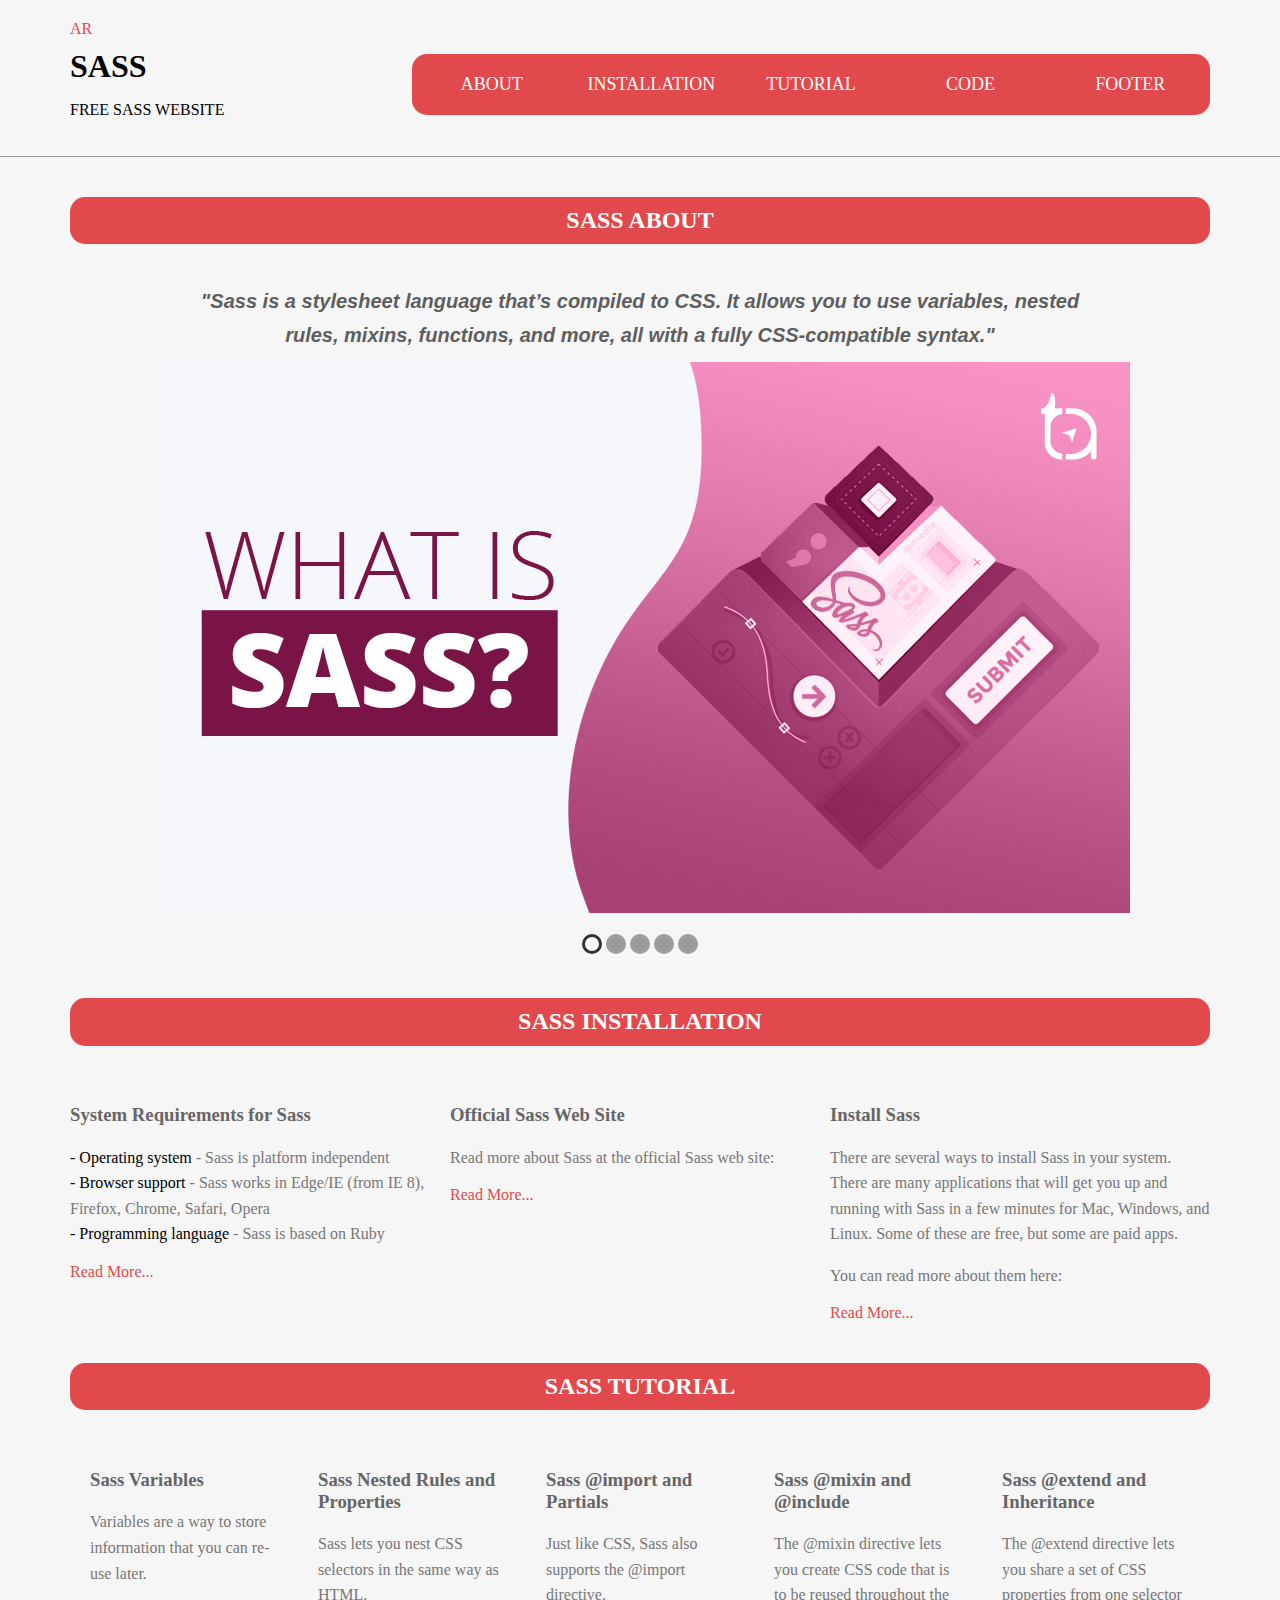
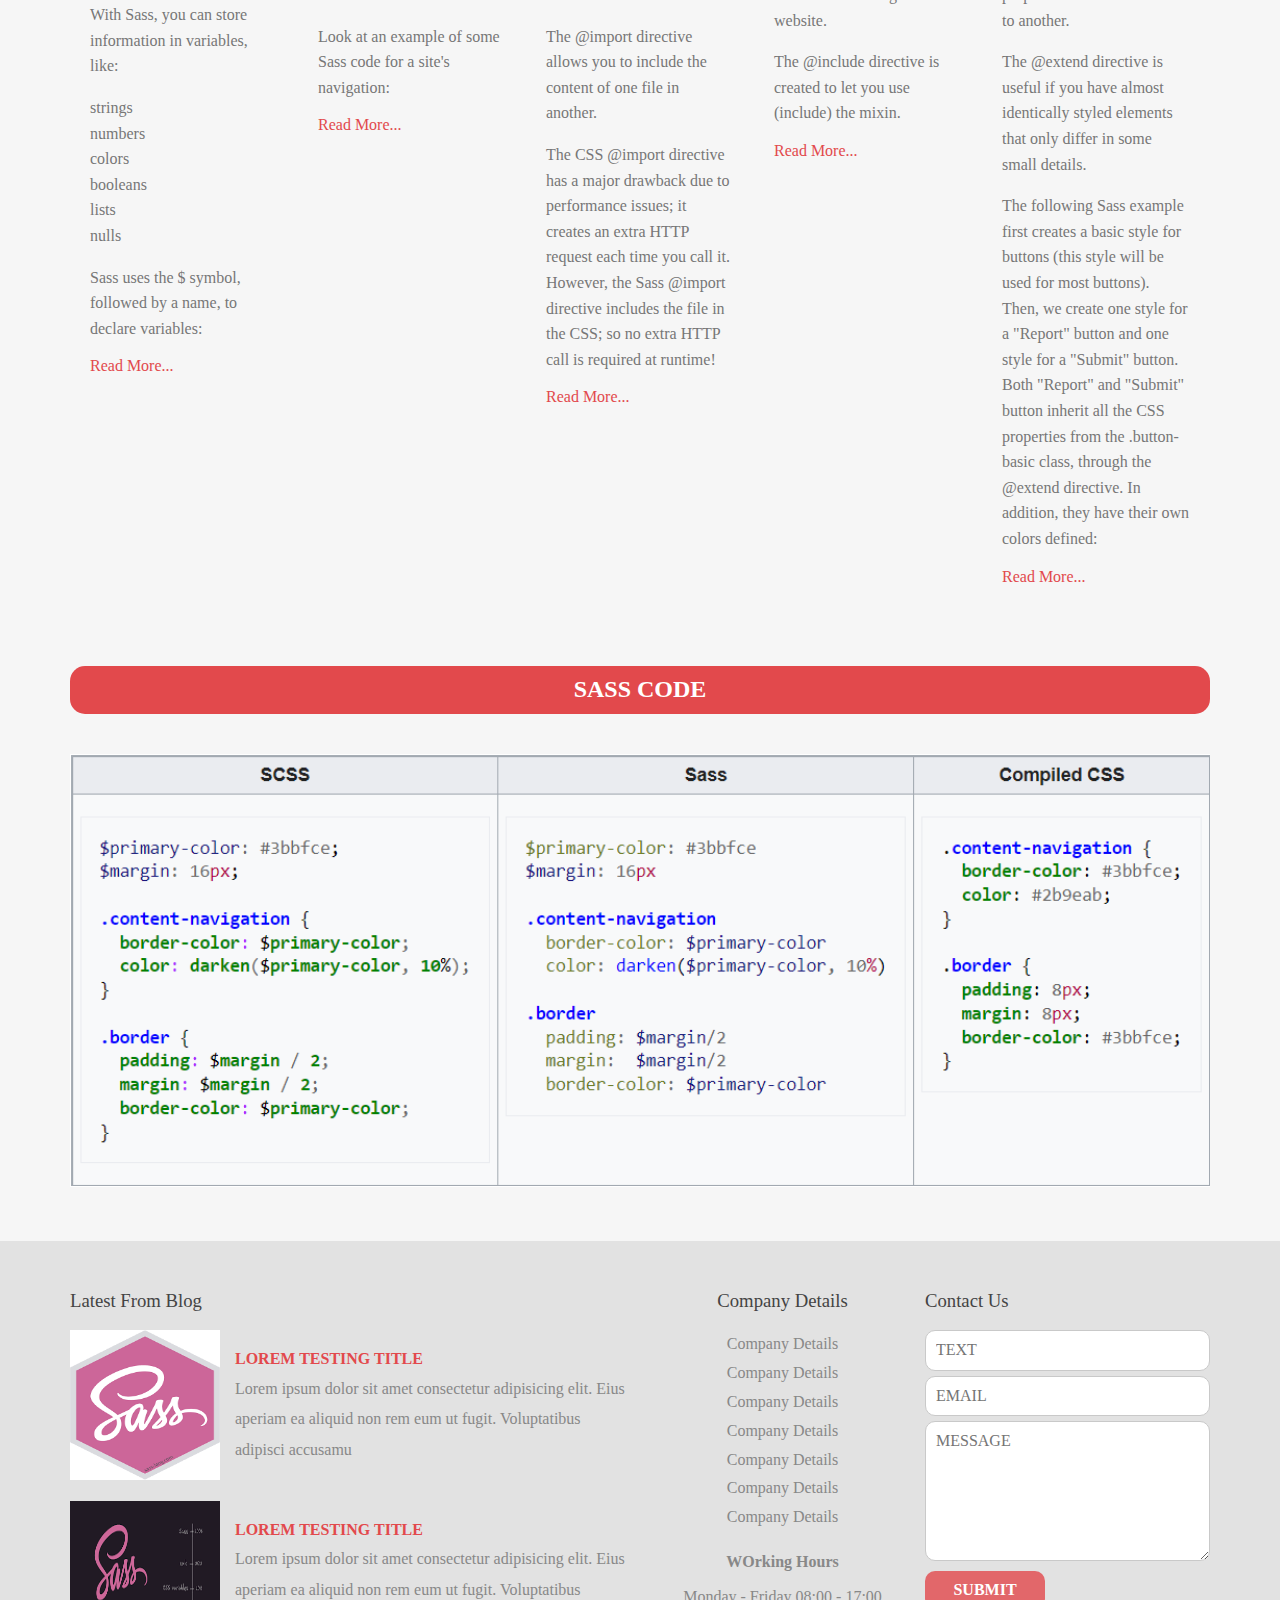
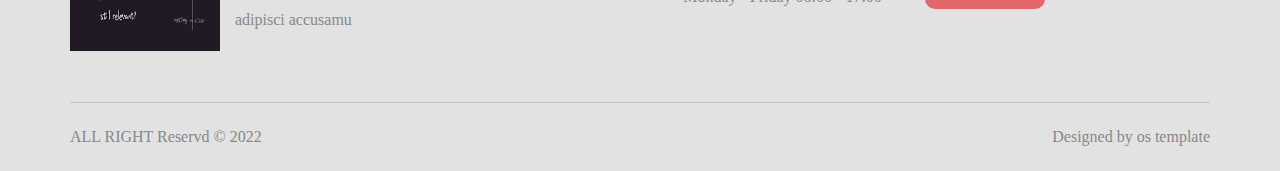
<file: index.html>
<!DOCTYPE html>
<html lang="en" dir="ltr">
<head>
    <meta charset="UTF-8">
    <link rel="stylesheet" href="css/homepage.css"/>
    <!--improtant meta to view responsive  -->
    <meta name="viewport" content="width=device-width, initial-scale=1.0">
<meta http-equiv="X-UA-Compatible" content="">
    <link rel="stylesheet" href="css/normalize.css"/>
    <title>Sass practical</title>
</head>
<body>
    <div class="header">
        <div class="container">
            <div class="Ar"><a href="index-rtl.html">AR</a></div>
            <div class="logo">
                <h1>Sass</h1>
                <p>Free Sass Website</p>
                <button class="the-toggler">
                <span></span>
                <span></span>
                <span></span>
                </button>
            </div>
            <ul class="navbar">
                <li><a href="#about">About</a></li>
                <li><a href="#install">Installation</a> </li>
                <li><a href="#tutorial">TUTORIAL</a></li>
                <li><a href="#code">Code</a></li>
                <li><a href="#footer">Footer</a></li>
            </ul>
        </div>
    </div>
    <div class="slider" id="about">
        <div class="container">
            <div class="head-width-border">
                <h2>Sass About</h2>
            </div>
            <blockquote>"Sass is a stylesheet language that’s compiled to CSS. It allows you to use variables, nested rules, mixins, functions, and more, all with a fully CSS-compatible syntax."</blockquote>
            <img src="imgs/SASS-StyleSheet.jpg" alt="">
            <ul class="bullets">
                <li class="active"></li>
                <li></li>
                <li></li>
                <li></li>
                <li></li>
            </ul>
        </div>
    </div>
    <div class="services" id="install">
        <div class="container">
            <div class="head-width-border">
                <h2>Sass Installation</h2>
            </div>
            <div class="service-box text-center-xs">
                <h3 class="service-title">System Requirements for Sass</h3>
                <p class="service-desc">
                    <ul>
                        <li  class="service-desc"><span>- Operating system</span> - Sass is platform independent</li>
                        <li  class="service-desc"><span>- Browser support </span>- Sass works in Edge/IE (from IE 8), Firefox, Chrome, Safari, Opera
                        </li >
                        <li  class="service-desc"><span>- Programming language</span> - Sass is based on Ruby</li>
                    </ul>
                </p>
                <a class="link" href="https://www.w3schools.com/sass/sass_installation.php">Read More...</a>
            </div>
            <div class="service-box text-center-xs">
                <h3 class="service-title">Official Sass Web Site</h3>
                <p class="service-desc">Read more about Sass at the official Sass web site:</p>
                <a class="link" href="https://sass-lang.com/">Read More...</a>
            </div>
            <div class="service-box text-center-xs">
                <h3 class="service-title">Install Sass</h3>
                <p class="service-desc">There are several ways to install Sass in your system. There are many applications that will get you up and running with Sass in a few minutes for Mac, Windows, and Linux. Some of these are free, but some are paid apps.</p>
                <p  class="service-desc">You can read more about them here:</p>
                <a class="link" href="https://sass-lang.com/install">Read More...</a>
            </div>
        </div>
        <div class="clearfix"></div>
    </div>
    <div class="our-players" id="tutorial">
        <div class="container">
            <div class="head-width-border">
                <h2>Sass Tutorial</h2>
            </div>
            <div class="player-box text-center-xs">
                <h3 class="player-title">Sass Variables</h3>
                <p class="player-desc">Variables are a way to store information that you can re-use later.</p>
                <p class="player-desc">With Sass, you can store information in variables, like:
                </p>
                <p class="player-desc">
                    <ul>
                        <li  class="player-desc">strings</li>
                        <li  class="player-desc">numbers</li>
                        <li  class="player-desc">colors</li>
                        <li  class="player-desc">booleans</li>
                        <li  class="player-desc">lists</li>
                        <li  class="player-desc">nulls</li>
                    </ul>
                </p>
                <p class="player-desc">Sass uses the $ symbol, followed by a name, to declare variables:</p>
                <a class="link" href="https://www.w3schools.com/sass/sass_variables.php">Read More...</a>
            </div>
            <div class="player-box text-center-xs">
                <h3 class="player-title">Sass Nested Rules and Properties</h3>
                <p class="player-desc">Sass lets you nest CSS selectors in the same way as HTML.</p>
                <p class="player-desc">Look at an example of some Sass code for a site's navigation:</p>
                <a class="link" href="https://www.w3schools.com/sass/sass_nesting.php">Read More...</a>
            </div>
            <div class="player-box text-center-xs">
                <h3 class="player-title">Sass @import and Partials</h3>
                <p class="player-desc">Just like CSS, Sass also supports the @import directive.</p>
                <p  class="player-desc">The @import directive allows you to include the content of one file in another.</p>
                <p  class="player-desc">The CSS @import directive has a major drawback due to performance issues; it creates an extra HTTP request each time you call it. However, the Sass @import directive includes the file in the CSS; so no extra HTTP call is required at runtime!</p>
                <a class="link" href="https://www.w3schools.com/sass/sass_import.php">Read More...</a>
            </div>
            <div class="player-box text-center-xs">
                <h3 class="player-title">Sass @mixin and @include</h3>
                <p class="player-desc">The @mixin directive lets you create CSS code that is to be reused throughout the website.</p>
                <p  class="player-desc">The @include directive is created to let you use (include) the mixin.</p>
                <a class="link" href="https://www.w3schools.com/sass/sass_mixin_include.php">Read More...</a>
            </div>
            <div class="player-box text-center-xs">
                <h3 class="player-title">Sass @extend and Inheritance</h3>
                <p class="player-desc">The @extend directive lets you share a set of CSS properties from one selector to another.</p>
                <p  class="player-desc">The @extend directive is useful if you have almost identically styled elements that only differ in some small details.</p>
                <p  class="player-desc">The following Sass example first creates a basic style for buttons (this style will be used for most buttons). Then, we create one style for a "Report" button and one style for a "Submit" button. Both "Report" and "Submit" button inherit all the CSS properties from the .button-basic class, through the @extend directive. In addition, they have their own colors defined:</p>
                <a class="link" href="https://www.w3schools.com/sass/sass_extend.php">Read More...</a>
            </div>
        </div>
        <div class="clearfix"></div>
    </div>
    <div class="codes" id="code">
        <div class="container">
            <div class="head-width-border">
                <h2>Sass Code</h2>
            </div>
            <div class="photo-box">
                <img src="imgs/Capture.PNG" class="photo-code" alt="">
            </div>
        </div>
    </div>
    <div class="footer" id="footer">
        <div class="container">
            <div class="gallery text-center-xs">
                <h3 class="section-title">Latest From Blog</h3>
                <div class="img-box">
                    <img src="imgs/images.png" alt="">
                    <div class="text">
                    <h4>LOREM TESTING TITLE</h4>
                    <p>Lorem ipsum dolor sit amet consectetur adipisicing elit. Eius aperiam ea aliquid non rem eum ut fugit. Voluptatibus adipisci accusamu</p>
                </div>
                </div>
                <div class="img-box">
                    <img src="imgs/images (1).png" alt="">
                    <div class="text">
                    <h4>LOREM TESTING TITLE</h4>
                    <p>Lorem ipsum dolor sit amet consectetur adipisicing elit. Eius aperiam ea aliquid non rem eum ut fugit. Voluptatibus adipisci accusamu</p>
                </div>
                </div>
            </div>
            <div class="info">
                <h3 class="section-title">Company Details</h3>
                <ul>
                    <li>Company Details</li>
                    <li>Company Details</li>
                    <li>Company Details</li>
                    <li>Company Details</li>
                    <li>Company Details</li>
                    <li>Company Details</li>
                    <li>Company Details</li>
                </ul>
                <h4 class="working">WOrking Hours</h4>
                <p>Monday - Friday 08:00 - 17:00</p>
            </div>
            <div class="contact">
                <h3 class="section-title">Contact Us</h3>
                <form action="">
                    <input type="text" name="" placeholder="TEXT"> 
                    <input type="email" name="" placeholder="EMAIL">
                    <textarea placeholder="MESSAGE"></textarea>
                    <input class="main-button" type="submit" value="submit">
                </form>
            </div>
            <div class="clearfix"></div>
            <div class="copyright">
                <div class="text">ALL RIGHT Reservd &copy; 2022</div>
                <div class="author">Designed by os template</div>
            </div>
        </div>
    </div>
    <script src="js/jquery-3.6.3.min.js"></script>
    <script>
        $(document).ready(function(){
            $('.the-toggler').click( function(){
            $('.navbar').slideToggle();
            });
        });
    </script>
</body>
</html>
</file>
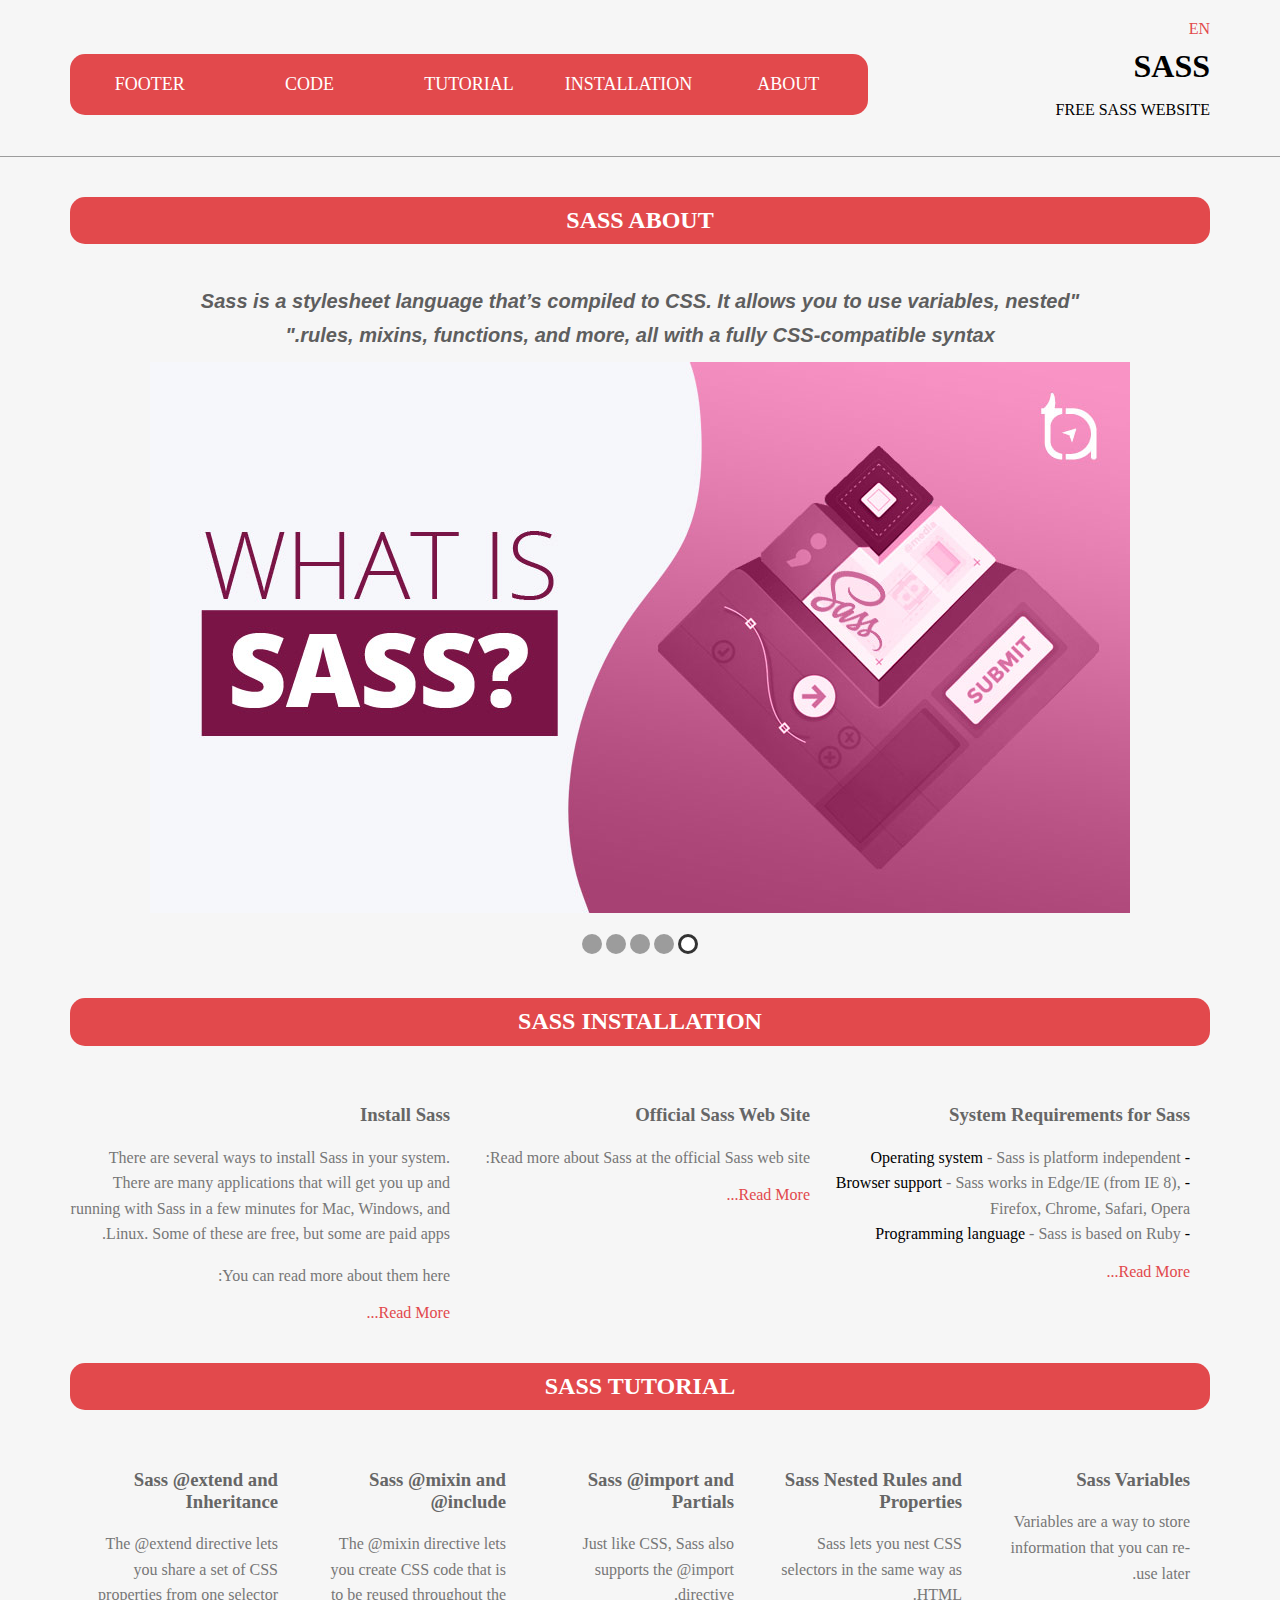
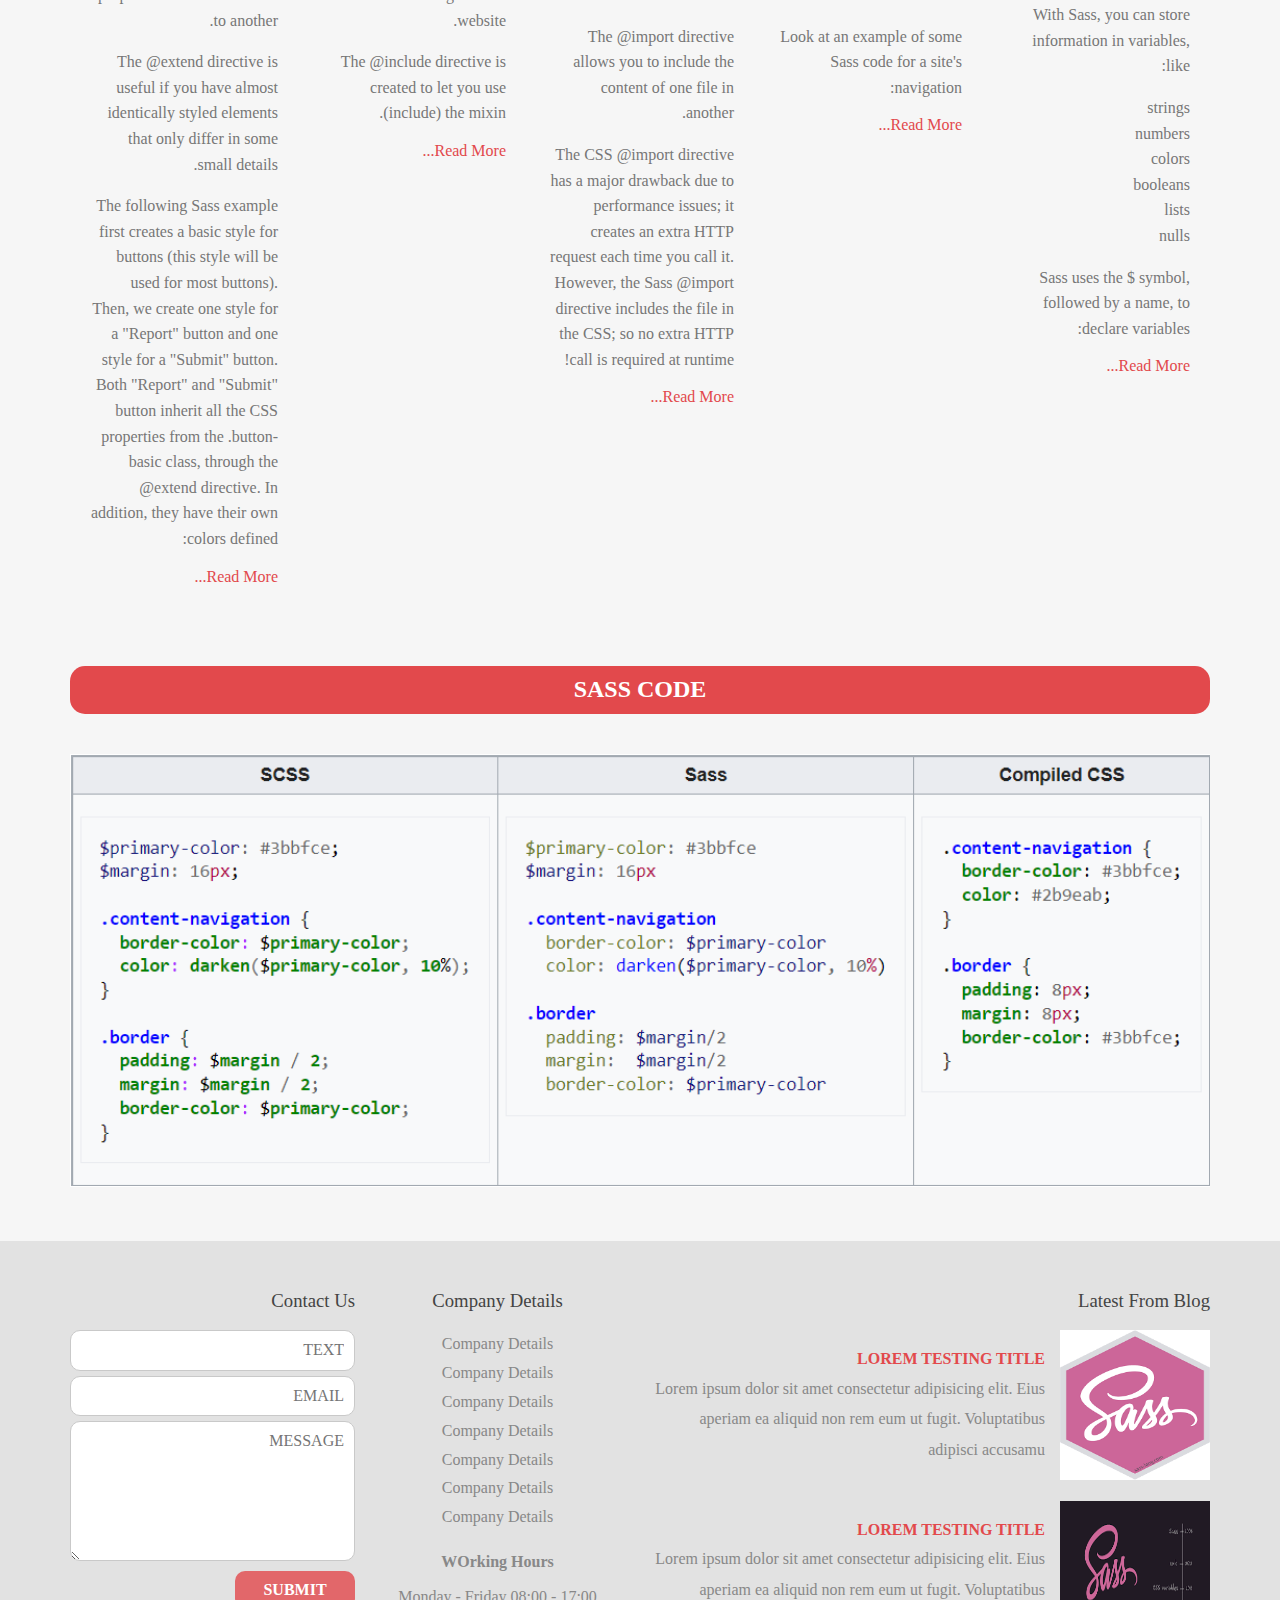
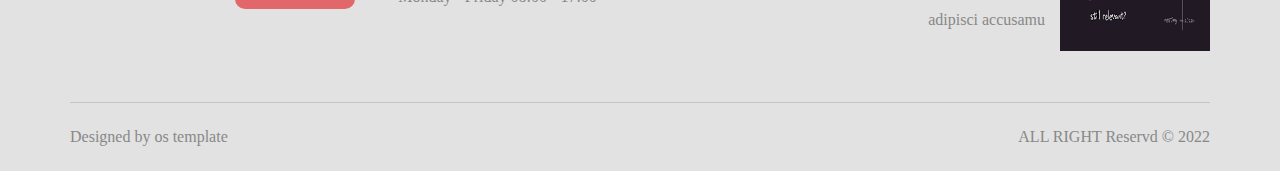
<file: index-rtl.html>
<!DOCTYPE html>
<html lang="en" dir="rtl">
<head>
    <meta charset="UTF-8">
    <link rel="stylesheet" href="css/homepage.css"/>
    <link rel="stylesheet" href="css/homepage-rtl.css"/>
    <!--improtant meta to view responsive  -->
    <meta name="viewport" content="width=device-width, initial-scale=1.0">
<meta http-equiv="X-UA-Compatible" content="">
    <link rel="stylesheet" href="css/normalize.css"/>
    <title>Sass practical rtl</title>
</head>
<body>
    <div class="header">
        <div class="container">
            <div class="Ar"><a href="index.html">EN</a></div>
            <div class="logo">
                <h1>Sass</h1>
                <p>Free Sass Website</p>
                <button class="the-toggler">
                <span></span>
                <span></span>
                <span></span>
                </button>
            </div>
            <ul class="navbar">
                <li><a href="#about">About</a></li>
                <li><a href="#install">Installation</a> </li>
                <li><a href="#tutorial">TUTORIAL</a></li>
                <li><a href="#code">Code</a></li>
                <li><a href="#footer">Footer</a></li>
            </ul>
        </div>
    </div>
    <div class="slider" id="about">
        <div class="container">
            <div class="head-width-border">
                <h2>Sass About</h2>
            </div>
            <blockquote>"Sass is a stylesheet language that’s compiled to CSS. It allows you to use variables, nested rules, mixins, functions, and more, all with a fully CSS-compatible syntax."</blockquote>
            <img src="imgs/SASS-StyleSheet.jpg" alt="">
            <ul class="bullets">
                <li class="active"></li>
                <li></li>
                <li></li>
                <li></li>
                <li></li>
            </ul>
        </div>
    </div>
    <div class="services" id="install">
        <div class="container">
            <div class="head-width-border">
                <h2>Sass Installation</h2>
            </div>
            <div class="service-box text-center-xs">
                <h3 class="service-title">System Requirements for Sass</h3>
                <p class="service-desc">
                    <ul>
                        <li  class="service-desc"><span>- Operating system</span> - Sass is platform independent</li>
                        <li  class="service-desc"><span>- Browser support </span>- Sass works in Edge/IE (from IE 8), Firefox, Chrome, Safari, Opera
                        </li >
                        <li  class="service-desc"><span>- Programming language</span> - Sass is based on Ruby</li>
                    </ul>
                </p>
                <a class="link" href="https://www.w3schools.com/sass/sass_installation.php">Read More...</a>
            </div>
            <div class="service-box text-center-xs">
                <h3 class="service-title">Official Sass Web Site</h3>
                <p class="service-desc">Read more about Sass at the official Sass web site:</p>
                <a class="link" href="https://sass-lang.com/">Read More...</a>
            </div>
            <div class="service-box text-center-xs">
                <h3 class="service-title">Install Sass</h3>
                <p class="service-desc">There are several ways to install Sass in your system. There are many applications that will get you up and running with Sass in a few minutes for Mac, Windows, and Linux. Some of these are free, but some are paid apps.</p>
                <p  class="service-desc">You can read more about them here:</p>
                <a class="link" href="https://sass-lang.com/install">Read More...</a>
            </div>
        </div>
        <div class="clearfix"></div>
    </div>
    <div class="our-players" id="tutorial">
        <div class="container">
            <div class="head-width-border">
                <h2>Sass Tutorial</h2>
            </div>
            <div class="player-box text-center-xs">
                <h3 class="player-title">Sass Variables</h3>
                <p class="player-desc">Variables are a way to store information that you can re-use later.</p>
                <p class="player-desc">With Sass, you can store information in variables, like:
                </p>
                <p class="player-desc">
                    <ul>
                        <li  class="player-desc">strings</li>
                        <li  class="player-desc">numbers</li>
                        <li  class="player-desc">colors</li>
                        <li  class="player-desc">booleans</li>
                        <li  class="player-desc">lists</li>
                        <li  class="player-desc">nulls</li>
                    </ul>
                </p>
                <p class="player-desc">Sass uses the $ symbol, followed by a name, to declare variables:</p>
                <a class="link" href="https://www.w3schools.com/sass/sass_variables.php">Read More...</a>
            </div>
            <div class="player-box text-center-xs">
                <h3 class="player-title">Sass Nested Rules and Properties</h3>
                <p class="player-desc">Sass lets you nest CSS selectors in the same way as HTML.</p>
                <p class="player-desc">Look at an example of some Sass code for a site's navigation:</p>
                <a class="link" href="https://www.w3schools.com/sass/sass_nesting.php">Read More...</a>
            </div>
            <div class="player-box text-center-xs">
                <h3 class="player-title">Sass @import and Partials</h3>
                <p class="player-desc">Just like CSS, Sass also supports the @import directive.</p>
                <p  class="player-desc">The @import directive allows you to include the content of one file in another.</p>
                <p  class="player-desc">The CSS @import directive has a major drawback due to performance issues; it creates an extra HTTP request each time you call it. However, the Sass @import directive includes the file in the CSS; so no extra HTTP call is required at runtime!</p>
                <a class="link" href="https://www.w3schools.com/sass/sass_import.php">Read More...</a>
            </div>
            <div class="player-box text-center-xs">
                <h3 class="player-title">Sass @mixin and @include</h3>
                <p class="player-desc">The @mixin directive lets you create CSS code that is to be reused throughout the website.</p>
                <p  class="player-desc">The @include directive is created to let you use (include) the mixin.</p>
                <a class="link" href="https://www.w3schools.com/sass/sass_mixin_include.php">Read More...</a>
            </div>
            <div class="player-box text-center-xs">
                <h3 class="player-title">Sass @extend and Inheritance</h3>
                <p class="player-desc">The @extend directive lets you share a set of CSS properties from one selector to another.</p>
                <p  class="player-desc">The @extend directive is useful if you have almost identically styled elements that only differ in some small details.</p>
                <p  class="player-desc">The following Sass example first creates a basic style for buttons (this style will be used for most buttons). Then, we create one style for a "Report" button and one style for a "Submit" button. Both "Report" and "Submit" button inherit all the CSS properties from the .button-basic class, through the @extend directive. In addition, they have their own colors defined:</p>
                <a class="link" href="https://www.w3schools.com/sass/sass_extend.php">Read More...</a>
            </div>
        </div>
        <div class="clearfix"></div>
    </div>
    <div class="codes" id="code">
        <div class="container">
            <div class="head-width-border">
                <h2>Sass Code</h2>
            </div>
            <div class="photo-box">
                <img src="imgs/Capture.PNG" class="photo-code" alt="">
            </div>
        </div>
    </div>
    <div class="footer" id="footer">
        <div class="container">
            <div class="gallery text-center-xs">
                <h3 class="section-title">Latest From Blog</h3>
                <div class="img-box">
                    <img src="imgs/images.png" alt="">
                    <div class="text">
                    <h4>LOREM TESTING TITLE</h4>
                    <p>Lorem ipsum dolor sit amet consectetur adipisicing elit. Eius aperiam ea aliquid non rem eum ut fugit. Voluptatibus adipisci accusamu</p>
                </div>
                </div>
                <div class="img-box">
                    <img src="imgs/images (1).png" alt="">
                    <div class="text">
                    <h4>LOREM TESTING TITLE</h4>
                    <p>Lorem ipsum dolor sit amet consectetur adipisicing elit. Eius aperiam ea aliquid non rem eum ut fugit. Voluptatibus adipisci accusamu</p>
                </div>
                </div>
            </div>
            <div class="info">
                <h3 class="section-title">Company Details</h3>
                <ul>
                    <li>Company Details</li>
                    <li>Company Details</li>
                    <li>Company Details</li>
                    <li>Company Details</li>
                    <li>Company Details</li>
                    <li>Company Details</li>
                    <li>Company Details</li>
                </ul>
                <h4 class="working">WOrking Hours</h4>
                <p>Monday - Friday 08:00 - 17:00</p>
            </div>
            <div class="contact">
                <h3 class="section-title">Contact Us</h3>
                <form action="">
                    <input type="text" name="" placeholder="TEXT"> 
                    <input type="email" name="" placeholder="EMAIL">
                    <textarea placeholder="MESSAGE"></textarea>
                    <input class="main-button" type="submit" value="submit">
                </form>
            </div>
            <div class="clearfix"></div>
            <div class="copyright">
                <div class="text">ALL RIGHT Reservd &copy; 2022</div>
                <div class="author">Designed by os template</div>
            </div>
        </div>
    </div>
    <script src="js/jquery-3.6.3.min.js"></script>
    <script>
        $(document).ready(function(){
            $('.the-toggler').click( function(){
            $('.navbar').slideToggle();
            });
        });
    </script>
</body>
</html>
</file>
<file: css/homepage.css>
* {
  -Webkit-box-sizing: border-box;
  -Moz-box-sizing: border-box;
  box-sizing: border-box;
}

.container {
  margin: auto;
  padding-left: 15px;
  padding-right: 15px;
  position: relative;
}
@media (min-width:768px) {
  .container {
    width: 750px;
  }
}
@media (min-width:992px) {
  .container {
    width: 970px;
  }
}
@media (min-width:1200px) {
  .container {
    width: 1170px;
  }
}

.clearfix {
  clear: both;
}

@media (max-width:767px) {
  .text-center-xs {
    text-align: center;
  }
}

.head-width-border {
  position: relative;
}
.head-width-border h2 {
  text-align: center !important;
  background-color: #e2494c;
  color: #fff;
  margin: 40px auto;
  border-radius: 15px;
  padding: 10px 15px;
  text-transform: uppercase;
}
.head-width-border h2::before {
  content: "";
  width: 100%;
  height: 1.5px;
  background-color: #9c9c9c;
  position: absolute;
  left: 0;
  top: 50%;
  z-index: -1;
}

.main-button {
  background-color: rgba(226, 73, 76, 0.8);
  color: #FFF;
  border: none;
  padding: 10px 15px;
  text-align: center;
  min-width: 120px;
  border-radius: 10px;
  text-transform: uppercase;
  font-weight: bold;
  cursor: pointer;
}
.main-button:hover {
  background-color: #e2494c;
}

.the-toggler {
  background-color: #e2494c;
  border: none;
  padding: 8px;
  cursor: pointer;
  position: absolute;
  outline: none;
  top: 18px;
  right: 15px;
  display: none;
}
@media (max-width:767px) {
  .the-toggler {
    display: block;
  }
}
.the-toggler span {
  display: block;
  width: 50px;
  height: 4px;
  background-color: #FFF;
}
.the-toggler span:not(:last-child) {
  margin-bottom: 3px;
  margin-bottom: 5px;
}

body {
  background-color: #f6f6f6;
  font-family: Tahoma;
  font-size: 16px;
}

ul, ol {
  list-style: none;
  padding: 0;
}

a {
  text-decoration: none;
}

.header {
  text-transform: uppercase;
  padding: 20px 0;
  overflow: hidden;
  border-bottom: 1px solid #9c9c9c;
}
.header .Ar a {
  color: #e2494c;
  text-decoration: none;
}
.header .logo {
  position: relative;
}
@media (min-width:768px) {
  .header .logo {
    width: 100%;
    float: none;
    text-align: center;
  }
}
@media (min-width:992px) {
  .header .logo {
    width: 30%;
    float: left;
    text-align: left;
  }
}
.header .logo h1 {
  margin-bottom: 0;
  margin-top: 10px;
}
.header .navbar {
  overflow: hidden;
  background-color: #e2494c;
  border-radius: 15px;
}
@media (min-width:768px) {
  .header .navbar {
    width: 100%;
    float: none;
    margin-top: 30px;
    display: block !important;
  }
}
@media (min-width:992px) {
  .header .navbar {
    width: 70%;
    float: left;
    margin-top: 1em;
    display: block !important;
  }
}
@media (max-width:767px) {
  .header .navbar {
    display: none;
    border-radius: 0;
  }
}
.header .navbar li {
  width: 20%;
  float: left;
  text-align: center;
  font-size: 18px;
}
@media (max-width:767px) {
  .header .navbar li {
    display: block;
    float: none;
    width: 100%;
  }
}
.header .navbar li a {
  display: block;
  padding: 20px 10px;
  color: #FFF;
  text-decoration: none;
}
.header .navbar li a:hover {
  color: #DDD;
}

/* start slider */
.slider {
  text-align: center;
}
.slider h1 {
  text-align: center;
  background-color: #e2494c;
  color: #fff;
  margin: 5px auto;
  border-radius: 15px;
  width: 400px;
  padding: 10px 15px;
  text-transform: uppercase;
}
.slider blockquote {
  font-size: 20px;
  font-style: italic;
  font-family: Tahoma, arial;
  font-weight: bold;
  line-height: 1.7;
  color: #5e5e5e;
  width: 80%;
  margin: 10px auto;
}
.slider img {
  max-width: 100%;
}
.slider .bullets li {
  display: inline-block;
  width: 20px;
  height: 20px;
  background-color: #9c9c9c;
  border-radius: 50%;
  border: 3px solid #9c9c9c;
  cursor: progress;
}
.slider .bullets li.active, .slider .bullets li:hover {
  background-color: #FFF;
  border: 3px solid #333;
}

.services .service-box:not(:last-of-type) {
  padding-right: 20px;
}
@media (min-width:992px) {
  .services .service-box {
    float: left;
    width: 33.3333333333%;
  }
  .services .service-box:not(:last-of-type) {
    padding-right: 20px;
  }
}
.services .service-box .service-title {
  color: #666;
}
.services .service-box span {
  color: black;
}
.services .service-box .service-desc {
  color: #777;
  line-height: 1.6;
}
.services .service-box .link {
  color: #e2494c;
}

@media (min-width:768px) {
  .our-players .player-box {
    float: left;
    width: 50%;
    text-align: center;
    margin-bottom: 40px;
  }
}
@media (min-width:992px) {
  .our-players .player-box {
    width: 33.3333333333%;
    text-align: left;
    margin-bottom: 40px;
    padding-left: 20px;
    padding-right: 20px;
  }
}
@media (min-width:1200px) {
  .our-players .player-box {
    width: 20%;
  }
}
@media (max-width:767px) {
  .our-players .player-box {
    margin-bottom: 40px;
  }
}
.our-players .player-box:not(:last-of-type) {
  padding-right: 20px;
}
.our-players .player-box .player-title {
  color: #666;
}
.our-players .player-box .player-desc {
  color: #777;
  line-height: 1.6;
}
.our-players .player-box .link {
  color: #e2494c;
}

.codes .photo-box img {
  width: 100%;
}

.footer {
  background-color: #e2e2e2;
  overflow-x: hidden;
  padding-top: 30px;
  margin-top: 50px;
}
.footer .gallery, .footer .info, .footer .contact {
  float: left;
}
@media (min-width:768px) {
  .footer .gallery {
    width: 100%;
  }
}
@media (min-width:992px) {
  .footer .gallery {
    width: 50%;
  }
}
.footer .gallery .img-box {
  overflow-x: hidden;
  margin-bottom: 20px;
}
.footer .gallery .img-box img {
  width: 150px;
  height: 150px;
}
@media (min-width:768px) {
  .footer .gallery .img-box img {
    float: left;
  }
}
@media (min-width:768px) {
  .footer .gallery .img-box .text {
    float: left;
    margin-right: 15px;
    margin-left: 15px;
    width: calc(100% - 180px);
  }
}
.footer .gallery .img-box h4 {
  color: #e2494c;
  margin: 20px 0 0;
}
.footer .gallery .img-box p {
  color: #888;
  line-height: 1.9;
  margin-top: 5px;
}
.footer .info {
  text-align: center;
  width: 25%;
}
@media (min-width:768px) {
  .footer .info {
    width: 50%;
  }
}
@media (min-width:992px) {
  .footer .info {
    width: 25%;
  }
}
.footer .info ul {
  color: #888;
  line-height: 1.8;
}
.footer .info h4 {
  color: #888;
  font-weight: bold;
  margin-bottom: 0;
}
.footer .info p {
  color: #888;
  margin-bottom: 8px;
}
@media (min-width:768px) {
  .footer .contact {
    width: 50%;
  }
}
@media (min-width:992px) {
  .footer .contact {
    width: 25%;
  }
}
.footer .contact input[type=text],
.footer .contact input[type=email],
.footer .contact textarea {
  border: 1px solid #c9c9c9;
  padding: 10px;
  margin-bottom: 5px;
  border-radius: 10px;
  width: 100%;
}
.footer .contact textarea {
  height: 140px;
}
.footer .section-title {
  color: #444;
  font-weight: normal;
}
.footer .copyright {
  padding: 25px 0;
  border-top: 1px solid #C5C5C5;
  overflow: hidden;
  color: #888;
  margin-top: 30px;
}
.footer .copyright .text,
.footer .copyright .author {
  float: left;
  width: 50%;
}
.footer .copyright .author {
  text-align: right;
}/*# sourceMappingURL=homepage.css.map */
</file>
<file: css/homepage-rtl.css>
.header .Ar a {
  color: #e2494c;
  text-decoration: none;
}
@media (min-width:992px) {
  .header .logo {
    float: right;
    text-align: right;
  }
}
.header .logo .the-toggler {
  right: auto;
  left: 15px;
}
@media (min-width:992px) {
  .header .navbar {
    float: right;
  }
}
.header .navbar li {
  float: right;
}

/* start slider */
@media (min-width:992px) {
  .services .service-box {
    float: right;
  }
}

@media (min-width:768px) {
  .our-players .player-box {
    float: right;
  }
}
@media (min-width:992px) {
  .our-players .player-box {
    text-align: right;
  }
}

.footer .gallery, .footer .info, .footer .contact {
  float: right;
}
@media (min-width:768px) {
  .footer .gallery .img-box img {
    float: right;
  }
}
@media (min-width:768px) {
  .footer .gallery .img-box .text {
    float: right;
  }
}
.footer .copyright .text,
.footer .copyright .author {
  float: right;
}
.footer .copyright .author {
  text-align: left;
}/*# sourceMappingURL=homepage-rtl.css.map */
</file>
